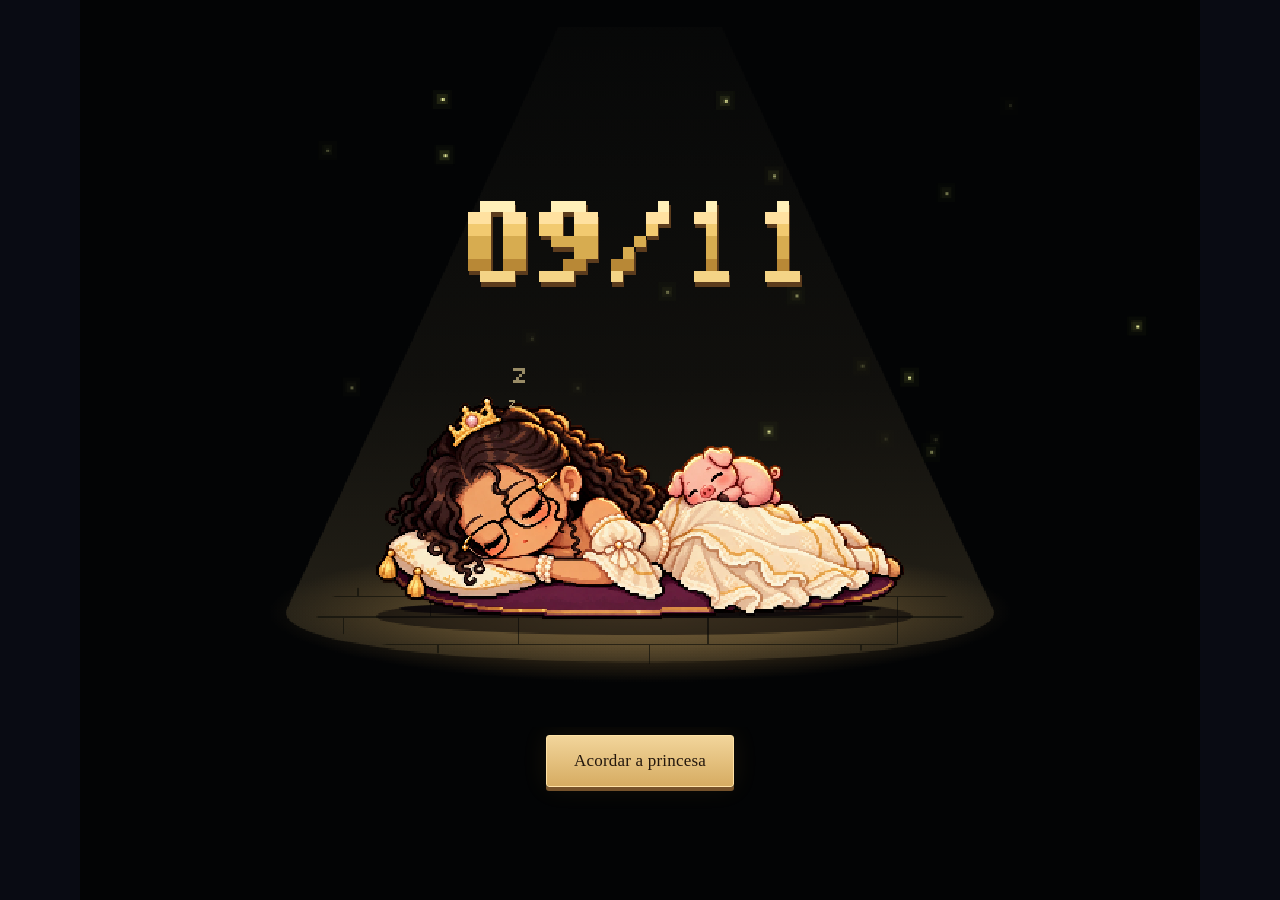
<file: index.html>
<!doctype html>
<html lang="pt-BR">
<head>
  <meta charset="utf-8">
  <meta name="viewport" content="width=device-width,initial-scale=1,viewport-fit=cover">
  <meta name="theme-color" content="#070910">
  <meta name="description" content="Uma pequena aventura no reino de Bruna — preparada com carinho.">
  <meta property="og:title" content="O reino de Bruna · 09/11">
  <meta property="og:description" content="Uma aventura especial para você.">
  <meta property="og:type" content="website">
  <title>O reino de Bruna · 09/11</title>
  <link rel="stylesheet" href="style.css">
  <script src="config.js" defer></script>
  <script src="sleep.js" defer></script>
  <script src="app.js" defer></script>
</head>
<body>
  <div id="preview-bar" hidden>
    Prévia de aniversário
    <button type="button" id="preview-lock">Ver antes de 09/11</button>
  </div>

  <main>
    <section id="intro" aria-label="A princesa adormecida">
      <div id="sleep-scene">
        <canvas width="768" height="480" role="img"
          aria-label="A princesa Bruna e seu porquinho dormem sob uma luz dourada, entre vaga-lumes."></canvas>
        <span class="loading">Preparando um sonho…</span>
      </div>
      <div id="wake-controls">
        <button id="wake-button" class="gold" type="button" hidden>Acordar a princesa</button>
        <p id="wake-status" role="status"></p>
      </div>
      <audio id="wake-music" src="assets/until-i-found-you.mp3" preload="auto"></audio>
    </section>

    <section id="adventure" hidden>
      <header>
        <a href="./index.html" class="brand" aria-label="O reino de Bruna">
          ♛ <span>O reino de Bruna</span>
        </a>
        <span id="chapter-count" aria-live="polite"></span>
        <button type="button" id="sound-toggle" class="quiet" aria-label="Ativar ou desativar sons" title="Som">♪</button>
        <button type="button" id="restart" class="quiet">Recomeçar</button>
      </header>

      <div class="journey" role="progressbar" aria-valuemin="1" aria-valuemax="7" aria-valuenow="1">
        <span id="journey-fill"></span>
      </div>

      <div class="landscape" id="landscape">
        <div class="sky-shade"></div>
        <div class="stars" aria-hidden="true"></div>
        <img src="assets/cavaleiro.webp" class="knight" alt="Vinícius como um cavaleiro de armadura escura e dourada" width="130" height="175">
        <div class="awake-sprite" role="img" aria-label="Princesa Bruna e seu porquinho acordados"></div>
        <div class="landscape-title">
          <span class="eyebrow" id="scene-label"></span>
          <h1 id="scene-title"></h1>
        </div>
      </div>

      <div class="panel">
        <p id="intro-copy" class="lead"></p>
        <div id="game"></div>
        <p id="status" role="status" aria-live="polite"></p>
        <div class="actions">
          <button type="button" id="continue" class="gold"></button>
          <button type="button" id="skip" class="quiet" hidden>Pular este jogo</button>
        </div>
      </div>

      <footer>Uma pequena aventura, preparada com carinho por Vinícius.</footer>
    </section>
  </main>

  <canvas id="confetti-canvas" aria-hidden="true"></canvas>
</body>
</html>
</file>
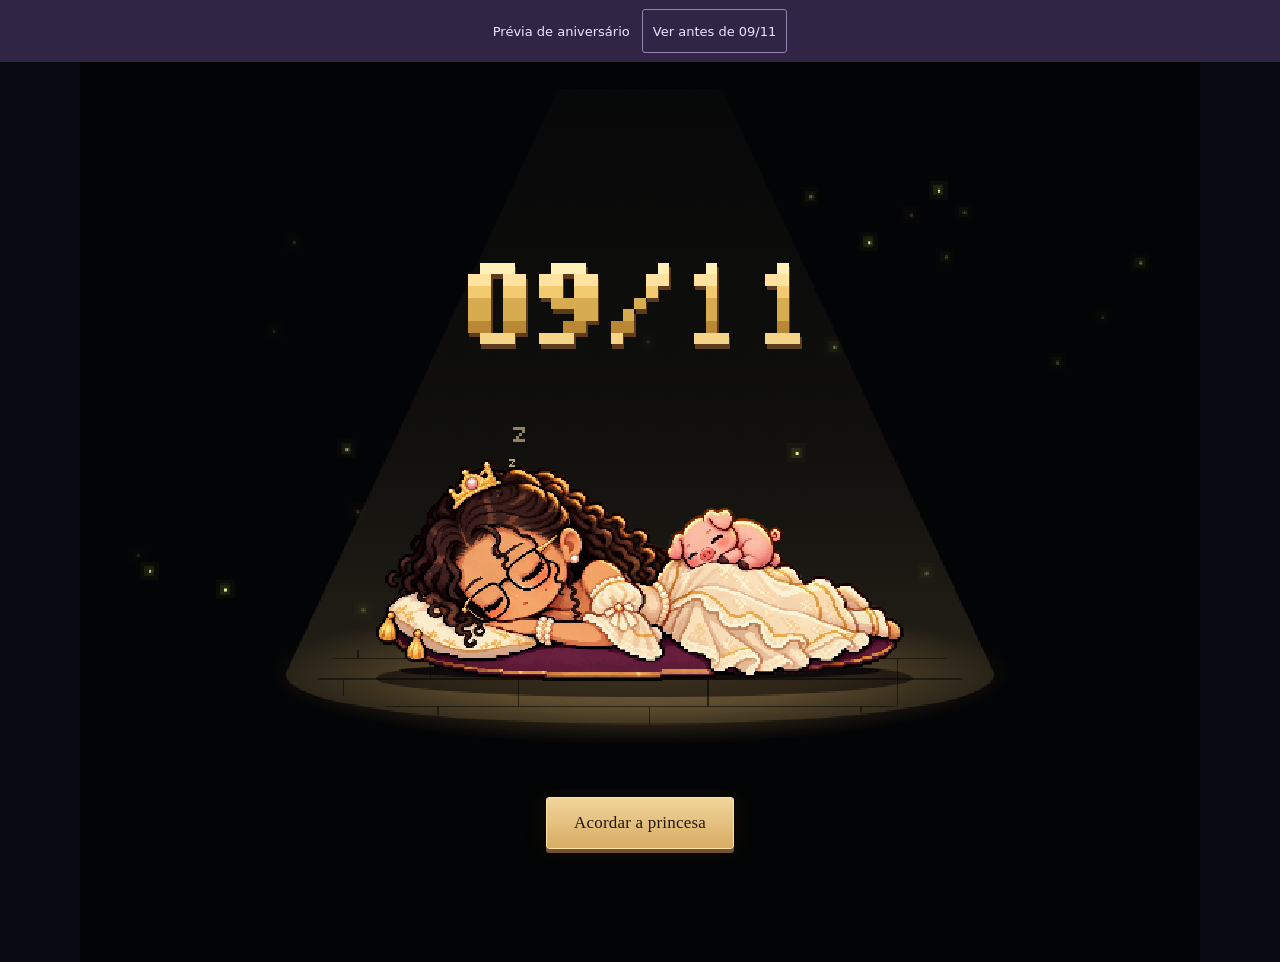
<file: PREVIA.html>
<!doctype html><html lang="pt-BR"><meta charset="utf-8"><title>Prévia do aniversário</title><meta http-equiv="refresh" content="0;url=index.html?preview=1"><a href="index.html?preview=1">Abrir a prévia do aniversário</a></html>
</file>
<file: style.css>
:root {
  color-scheme: dark;
  --gold: #ecc782;
  --cream: #f6ecd7;
  --muted: #beb6b0;
  --ink: #090b13;
  --line: #51412c;
  --panel: #0e1018;
  --soft-gold: #f2d59b;
}

* { box-sizing: border-box; }

html { min-height: 100%; }

body {
  margin: 0;
  min-height: 100vh;
  min-height: 100svh;
  background: var(--ink);
  color: var(--cream);
  font-family: Georgia, 'Times New Roman', serif;
  -webkit-font-smoothing: antialiased;
}

button, a { -webkit-tap-highlight-color: transparent; }
button { font: inherit; cursor: pointer; }
button:focus-visible,
a:focus-visible {
  outline: 3px solid #fff1a8;
  outline-offset: 5px;
}
button:disabled { cursor: default; opacity: .6; }
[hidden] { display: none !important; }

main { width: 100%; max-width: 1120px; margin: 0 auto; }

/* ── Introdução / sono ── */
#intro {
  min-height: 100vh;
  min-height: 100svh;
  display: flex;
  flex-direction: column;
  justify-content: center;
  background: #030405;
  padding-block: max(16px, env(safe-area-inset-top)) max(16px, env(safe-area-inset-bottom));
}

#sleep-scene { position: relative; width: 100%; }
#sleep-scene canvas {
  display: block;
  width: 100%;
  height: auto;
  image-rendering: pixelated;
}
#sleep-scene .loading {
  position: absolute;
  inset: 65% 0 auto;
  text-align: center;
  color: var(--muted);
  animation: pulse 1.6s ease-in-out infinite;
}

#wake-controls {
  text-align: center;
  min-height: 112px;
  padding: 8px max(20px, env(safe-area-inset-right)) 32px max(20px, env(safe-area-inset-left));
}
#wake-status {
  font-size: 16px;
  color: var(--gold);
  min-height: 1.4em;
}

/* ── Botões ── */
.gold {
  color: #23170d;
  background: linear-gradient(#f2d59b, #d6ac62);
  border: 1px solid #ffe2a6;
  box-shadow: 0 4px 0 #75522b, 0 0 26px #dca74418;
  padding: 15px 27px;
  font-size: 17px;
  min-height: 50px;
  letter-spacing: .2px;
  border-radius: 3px;
  transition: filter .2s, transform .2s, box-shadow .2s;
}
.gold:hover:not(:disabled) {
  filter: brightness(1.09);
  transform: translateY(-1px);
  box-shadow: 0 5px 0 #75522b, 0 0 32px #dca74428;
}
.gold:active:not(:disabled) {
  transform: translateY(2px);
  box-shadow: 0 2px 0 #75522b;
}

.quiet {
  border: 0;
  background: transparent;
  color: #cfc1aa;
  padding: 12px;
  font-size: 14px;
  text-decoration: underline;
  text-underline-offset: 4px;
}
.quiet:hover { color: var(--gold); }

#preview-bar {
  background: #302544;
  color: #efe3ff;
  text-align: center;
  min-height: 44px;
  padding: 9px 15px;
  font: 13px system-ui, sans-serif;
}
#preview-bar button {
  background: none;
  color: inherit;
  border: 1px solid #9583b0;
  padding: 5px 10px;
  min-height: 44px;
  margin-left: 8px;
  border-radius: 3px;
}

/* ── Cabeçalho da aventura ── */
header {
  min-height: 78px;
  display: flex;
  align-items: center;
  gap: 14px;
  padding: 0 max(32px, env(safe-area-inset-right)) 0 max(32px, env(safe-area-inset-left));
  background: #0b0d16;
  border-bottom: 1px solid #1a1c28;
}
.brand {
  display: flex;
  align-items: center;
  gap: 12px;
  text-decoration: none;
  color: var(--gold);
  font-size: 24px;
}
.brand span { font-size: 18px; }
#chapter-count {
  margin-left: auto;
  color: #b6a68e;
  font: 12px monospace;
  letter-spacing: 1px;
}
#sound-toggle {
  font-size: 18px;
  text-decoration: none;
  padding: 8px 10px;
  opacity: .7;
}
#sound-toggle.on { opacity: 1; color: var(--gold); }
#sound-toggle.off { opacity: .35; text-decoration: line-through; }

.journey {
  height: 3px;
  background: #342f2b;
}
.journey span {
  display: block;
  height: 100%;
  background: linear-gradient(90deg, #b88836, var(--gold));
  transition: width .55s cubic-bezier(.4, 0, .2, 1);
  box-shadow: 0 0 8px #ecc78255;
}

/* ── Paisagem ── */
.landscape {
  height: 380px;
  background: url('assets/jardim.webp') center 48% / cover;
  position: relative;
  overflow: hidden;
  border-bottom: 1px solid var(--line);
  image-rendering: pixelated;
  transition: background-position .8s ease;
}
.sky-shade {
  position: absolute;
  inset: 0;
  background: linear-gradient(0deg, #090b13 0%, #090b1300 65%);
  pointer-events: none;
}
.stars {
  position: absolute;
  inset: 0;
  pointer-events: none;
  background-image:
    radial-gradient(1.5px 1.5px at 12% 18%, #fff8 0%, transparent 100%),
    radial-gradient(1px 1px at 28% 8%, #fff6 0%, transparent 100%),
    radial-gradient(1.5px 1.5px at 45% 22%, #fff5 0%, transparent 100%),
    radial-gradient(1px 1px at 62% 12%, #fff7 0%, transparent 100%),
    radial-gradient(1.5px 1.5px at 78% 28%, #fff4 0%, transparent 100%),
    radial-gradient(1px 1px at 88% 15%, #fff6 0%, transparent 100%),
    radial-gradient(1px 1px at 35% 35%, #fff3 0%, transparent 100%),
    radial-gradient(1.5px 1.5px at 55% 5%, #fff5 0%, transparent 100%);
  animation: twinkle 6s ease-in-out infinite alternate;
  opacity: .7;
}
.landscape-title {
  position: absolute;
  z-index: 2;
  bottom: 24px;
  left: 32px;
  right: 32px;
  text-align: center;
  text-shadow: 0 2px 12px #000c, 0 0 40px #0008;
}
.eyebrow {
  font: 12px monospace;
  letter-spacing: 3px;
  color: var(--gold);
  display: block;
}
h1 {
  font-size: clamp(28px, 5vw, 44px);
  font-weight: 400;
  margin: 12px 0 0;
  line-height: 1.15;
}
.knight {
  position: absolute;
  width: 130px;
  height: 175px;
  object-fit: contain;
  bottom: 72px;
  left: 10%;
  filter: drop-shadow(0 8px 4px #0008);
  image-rendering: pixelated;
  transition: left .6s ease, bottom .6s ease;
}
.awake-sprite {
  position: absolute;
  width: 250px;
  height: 125px;
  bottom: 73px;
  right: 6%;
  background: url('assets/despertar.webp') 100% 100% / 200% 200%;
  image-rendering: pixelated;
  filter: drop-shadow(0 5px 4px #0008);
  transition: right .6s ease, bottom .6s ease;
}

/* ── Painel de conteúdo ── */
.panel {
  padding: 22px 36px 36px;
  max-width: 840px;
  margin: auto;
  text-align: center;
  min-height: 280px;
  animation: fadeUp .45s ease;
}
.lead {
  font-size: 18px;
  line-height: 1.7;
  max-width: 600px;
  margin: 12px auto 24px;
  color: #dfd4c1;
}
.actions {
  display: flex;
  flex-wrap: wrap;
  align-items: center;
  justify-content: center;
  gap: 16px;
  margin-top: 22px;
}
#status {
  min-height: 28px;
  color: var(--gold);
  font-size: 16px;
  line-height: 1.6;
  transition: opacity .3s;
}
footer {
  text-align: center;
  font-size: 12px;
  color: #8d8580;
  padding: 10px max(20px, env(safe-area-inset-right)) max(28px, env(safe-area-inset-bottom)) max(20px, env(safe-area-inset-left));
}

/* ── Jogo da memória ── */
.memory {
  display: grid;
  grid-template-columns: repeat(5, 1fr);
  gap: 12px;
  max-width: 680px;
  margin: auto;
}
.memory-card {
  position: relative;
  aspect-ratio: 3 / 4;
  perspective: 800px;
  border: 0;
  padding: 0;
  background: none;
  border-radius: 6px;
  transition: transform .2s;
}
.memory-card:hover:not(:disabled):not(.matched) {
  transform: translateY(-3px);
}
.card-inner {
  position: absolute;
  inset: 0;
  transform-style: preserve-3d;
  transition: transform .5s cubic-bezier(.4, .1, .2, 1);
}
.memory-card.revealed .card-inner,
.memory-card.matched .card-inner {
  transform: rotateY(180deg);
}
.card-back,
.card-photo {
  position: absolute;
  inset: 0;
  width: 100%;
  height: 100%;
  backface-visibility: hidden;
  border-radius: 6px;
}
.card-back {
  display: grid;
  place-items: center;
  background: repeating-linear-gradient(45deg, #232031 0 8px, #262337 8px 9px);
  border: 1px solid #927349;
  outline: 1px solid #493b30;
  outline-offset: -7px;
  color: #e4c58a;
  font-size: 32px;
}
.card-photo {
  transform: rotateY(180deg);
  object-fit: cover;
  border: 2px solid #d6b776;
}
.memory-card.matched {
  box-shadow: 0 0 22px #e8bc5255;
  animation: matchPulse .5s ease;
}
.memory-card.matched .card-photo {
  border-color: #f0d080;
}

/* ── Jardim / vaga-lumes / presentes ── */
.garden-game {
  position: relative;
  height: 300px;
  border: 1px solid #5b5139;
  background:
    linear-gradient(#08152855, #08152833),
    url('assets/jardim.webp') center 65% / cover;
  overflow: hidden;
  border-radius: 6px;
  box-shadow: inset 0 0 40px #0006;
}
.firefly {
  position: absolute;
  width: 48px;
  height: 48px;
  border: 0;
  background: none;
  transform: translate(-50%, -50%);
  display: grid;
  place-items: center;
  transition: opacity .35s, transform .35s;
}
.firefly span {
  display: block;
  width: 8px;
  height: 8px;
  border-radius: 50%;
  background: #fff4a0;
  box-shadow: 0 0 10px 5px #ffe88188, 0 0 28px 14px #e9d55430;
  animation: glow 2.5s ease-in-out infinite alternate;
}
.firefly:focus-visible { outline-offset: -2px; }
.firefly.caught {
  opacity: 0;
  transform: translate(-50%, -50%) scale(1.8);
  pointer-events: none;
}

.treasure {
  position: absolute;
  min-width: 48px;
  min-height: 48px;
  border: 1px solid #b18b58;
  background: #372b28bb;
  color: #f4d28c;
  font: 24px monospace;
  box-shadow: 0 0 14px #0006;
  border-radius: 4px;
  transition: transform .25s, background .3s, color .3s, box-shadow .3s;
}
.treasure:hover:not(:disabled) {
  transform: scale(1.12);
  box-shadow: 0 0 18px #ecc78244;
}
.treasure.found {
  background: #b79c5d;
  color: #1a1610;
  pointer-events: none;
  box-shadow: 0 0 20px #ecc78266;
  animation: matchPulse .45s ease;
}

.clues {
  display: flex;
  flex-direction: column;
  gap: 10px;
  margin-top: 18px;
  color: var(--gold);
  font-size: 16px;
}
.clues p {
  margin: 0;
  padding: 10px 16px;
  background: #16141f;
  border-left: 3px solid var(--gold);
  border-radius: 0 4px 4px 0;
  text-align: left;
  animation: fadeUp .4s ease;
}

/* ── Quebra-cabeça ── */
.puzzle {
  display: grid;
  grid-template-columns: repeat(3, 1fr);
  gap: 10px;
  max-width: 600px;
  margin: auto;
}
.puzzle button {
  background: #d9c49e;
  color: #392819;
  border: 1px solid #ad8c59;
  min-height: 95px;
  padding: 12px;
  font-size: 19px;
  box-shadow: inset 0 0 25px #9b733530;
  border-radius: 4px;
  transition: transform .2s, outline .15s, box-shadow .2s;
}
.puzzle button:hover:not(:disabled) {
  transform: translateY(-2px);
  box-shadow: inset 0 0 25px #9b733530, 0 4px 12px #0004;
}
.puzzle button.selected {
  outline: 3px solid #ffdc80;
  outline-offset: 2px;
  transform: translateY(-4px);
  box-shadow: 0 6px 16px #0005;
}
.puzzle button.correct {
  background: #c9e0a8;
  border-color: #7a9e4e;
  pointer-events: none;
}
.puzzle button:disabled:not(.correct) {
  opacity: .85;
}

/* ── Carta ── */
.letter {
  padding: 32px 36px;
  background: linear-gradient(160deg, #ebe0c8, #e0d0b0);
  color: #35291d;
  text-align: left;
  max-width: 580px;
  margin: auto;
  box-shadow: 0 12px 48px #0005, inset 0 0 0 1px #c9b48a;
  border-top: 4px solid #b59056;
  border-radius: 2px;
  position: relative;
  animation: fadeUp .5s ease;
}
.letter::before {
  content: '';
  position: absolute;
  top: 0; left: 0; right: 0; bottom: 0;
  background: url("data:image/svg+xml,%3Csvg xmlns='http://www.w3.org/2000/svg' width='100' height='100'%3E%3Cfilter id='n'%3E%3CfeTurbulence type='fractalNoise' baseFrequency='.8' numOctaves='4' stitchTiles='stitch'/%3E%3C/filter%3E%3Crect width='100' height='100' filter='url(%23n)' opacity='.04'/%3E%3C/svg%3E");
  pointer-events: none;
  border-radius: 2px;
}
.letter p {
  font-size: 18px;
  line-height: 1.85;
  margin: 0 0 1em;
  position: relative;
}
.letter p:last-of-type { margin-bottom: 0; }
.signature {
  text-align: right;
  font-style: italic;
  margin-top: 1.5em !important;
  color: #5a4630;
}

/* ── Finale ── */
.final-portrait {
  display: flex;
  align-items: flex-end;
  justify-content: center;
  height: 220px;
  gap: 8px;
  animation: fadeUp .5s ease;
}
.final-portrait img {
  height: 190px;
  max-width: 35%;
  object-fit: contain;
  filter: drop-shadow(0 6px 8px #0007);
}
.final-portrait .awake-sprite {
  position: static;
  width: 300px;
  height: 150px;
  max-width: 60%;
  filter: drop-shadow(0 6px 8px #0007);
}

/* ── Confetti ── */
#confetti-canvas {
  position: fixed;
  inset: 0;
  width: 100%;
  height: 100%;
  pointer-events: none;
  z-index: 100;
}

/* ── Animações ── */
@keyframes glow {
  to {
    opacity: .45;
    box-shadow: 0 0 6px 3px #ffe88166, 0 0 18px 8px #e9d55420;
  }
}
@keyframes pulse {
  0%, 100% { opacity: .5; }
  50% { opacity: 1; }
}
@keyframes fadeUp {
  from { opacity: 0; transform: translateY(14px); }
  to { opacity: 1; transform: translateY(0); }
}
@keyframes matchPulse {
  0% { transform: scale(1); }
  40% { transform: scale(1.06); }
  100% { transform: scale(1); }
}
@keyframes twinkle {
  from { opacity: .5; }
  to { opacity: .85; }
}

/* ── Mobile ── */
@media (max-width: 600px) {
  header {
    min-height: 64px;
    height: auto;
    padding: 8px max(12px, env(safe-area-inset-right)) 8px max(12px, env(safe-area-inset-left));
    gap: 4px;
  }
  .brand {
    gap: 8px;
    min-width: 0;
    min-height: 44px;
    white-space: nowrap;
  }
  .brand span { font-size: clamp(13px, 3.2vw, 15px); }
  #chapter-count { flex-shrink: 0; font-size: 10px; letter-spacing: 0; }
  header .quiet { min-height: 44px; font-size: 12px; padding: 8px; white-space: nowrap; }
  #sound-toggle {
    display: grid;
    width: 44px;
    height: 44px;
    place-items: center;
    font-size: 16px;
    padding: 0;
  }

  .landscape { height: clamp(240px, 30svh, 320px); }
  .knight {
    width: clamp(76px, 21vw, 96px);
    height: auto;
    max-height: 135px;
    left: 5%;
    bottom: clamp(72px, 10svh, 96px);
  }
  .awake-sprite {
    width: clamp(150px, 40vw, 190px);
    height: auto;
    aspect-ratio: 2;
    right: 3%;
    bottom: clamp(72px, 10svh, 96px);
  }
  .landscape-title {
    left: max(12px, env(safe-area-inset-left));
    right: max(12px, env(safe-area-inset-right));
    bottom: 16px;
  }
  h1 { font-size: clamp(24px, 6.5vw, 34px); }

  .panel {
    padding: 18px max(16px, env(safe-area-inset-right)) 28px max(16px, env(safe-area-inset-left));
  }
  .lead { font-size: clamp(15px, 4vw, 17px); margin-bottom: 18px; }

  .memory {
    gap: clamp(4px, 1.4vw, 8px);
    grid-template-columns: repeat(5, minmax(0, 1fr));
  }
  .card-back {
    font-size: 20px;
    outline-offset: -4px;
  }

  .puzzle {
    gap: clamp(6px, 1.8vw, 10px);
  }
  .puzzle button {
    font-size: clamp(13px, 3.6vw, 16px);
    min-height: clamp(72px, 18vw, 88px);
    padding: 8px;
  }

  .letter { padding: clamp(18px, 5vw, 24px); }
  .letter p { font-size: clamp(15px, 3.8vw, 17px); line-height: 1.75; }

  .eyebrow { font-size: 10px; letter-spacing: 2px; }
  .gold { font-size: 15px; padding: 13px 22px; }
  .actions .quiet { min-height: 44px; }
  .garden-game { height: clamp(240px, 30svh, 300px); }

  .final-portrait { height: 180px; }
  .final-portrait img { height: 150px; }
  .final-portrait .awake-sprite {
    width: 220px;
    height: 110px;
  }
}

@media (max-width: 380px) {
  header {
    display: grid;
    grid-template-columns: minmax(0, 1fr) auto auto auto;
  }
  header .brand { overflow: hidden; }
  .memory { grid-template-columns: repeat(5, minmax(0, 1fr)); gap: 4px; }
  .card-back { font-size: 16px; }
  .puzzle button { font-size: 13px; min-height: 64px; }
}

@media (prefers-reduced-motion: reduce) {
  *, *::before, *::after {
    animation: none !important;
    transition: none !important;
  }
  .stars { opacity: .6; }
}
</file>
